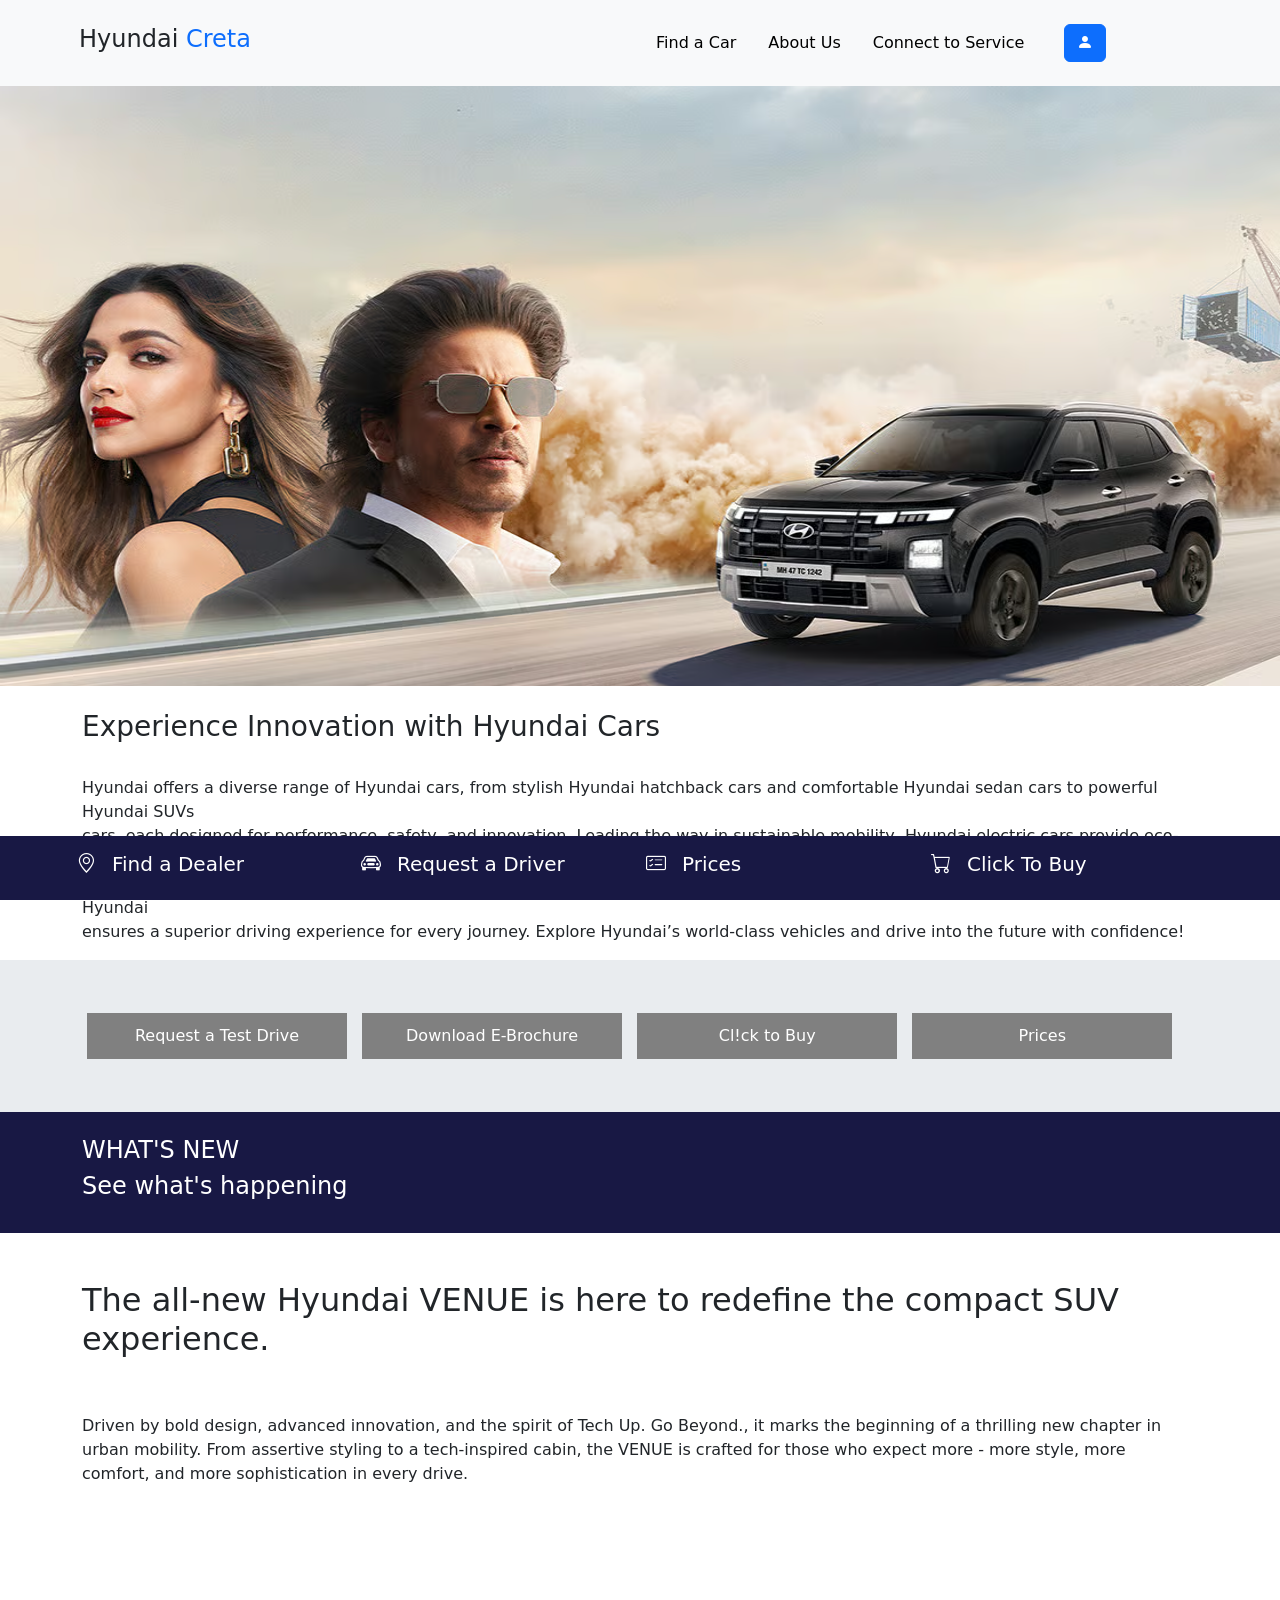
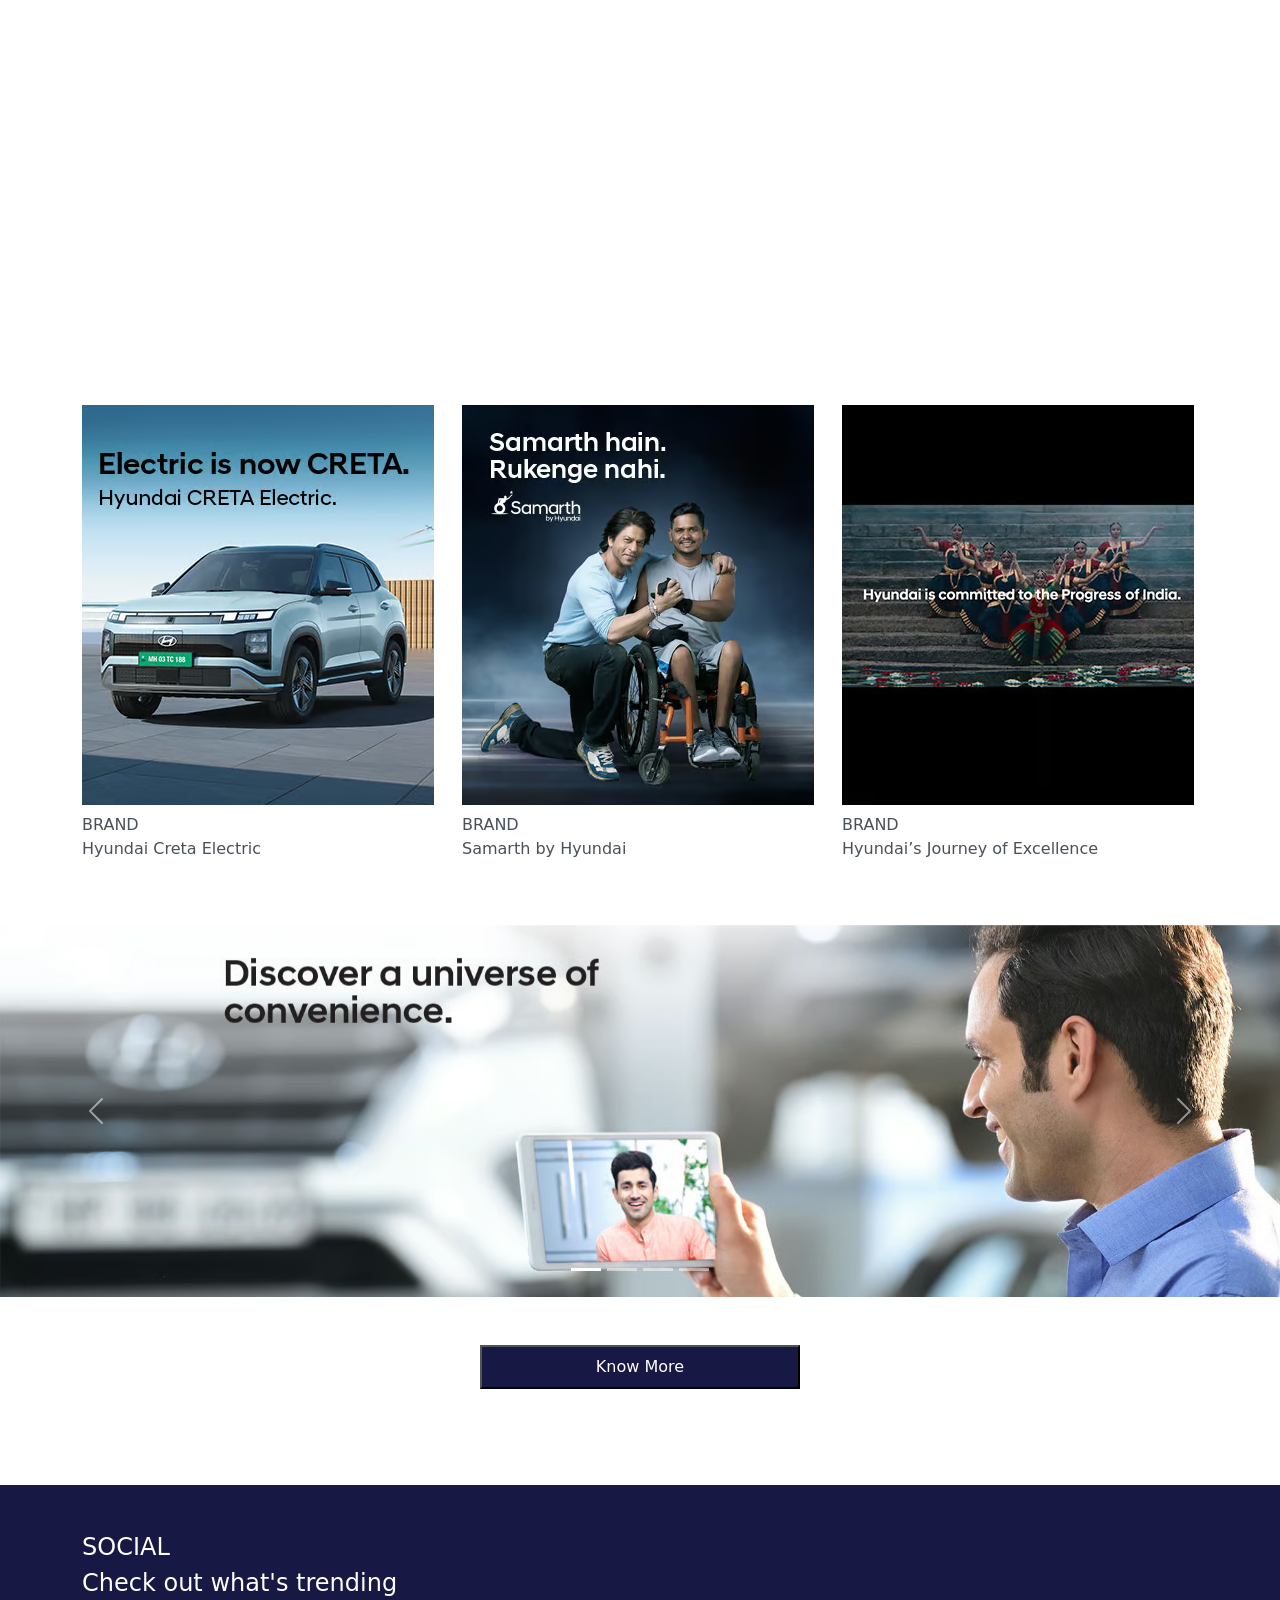
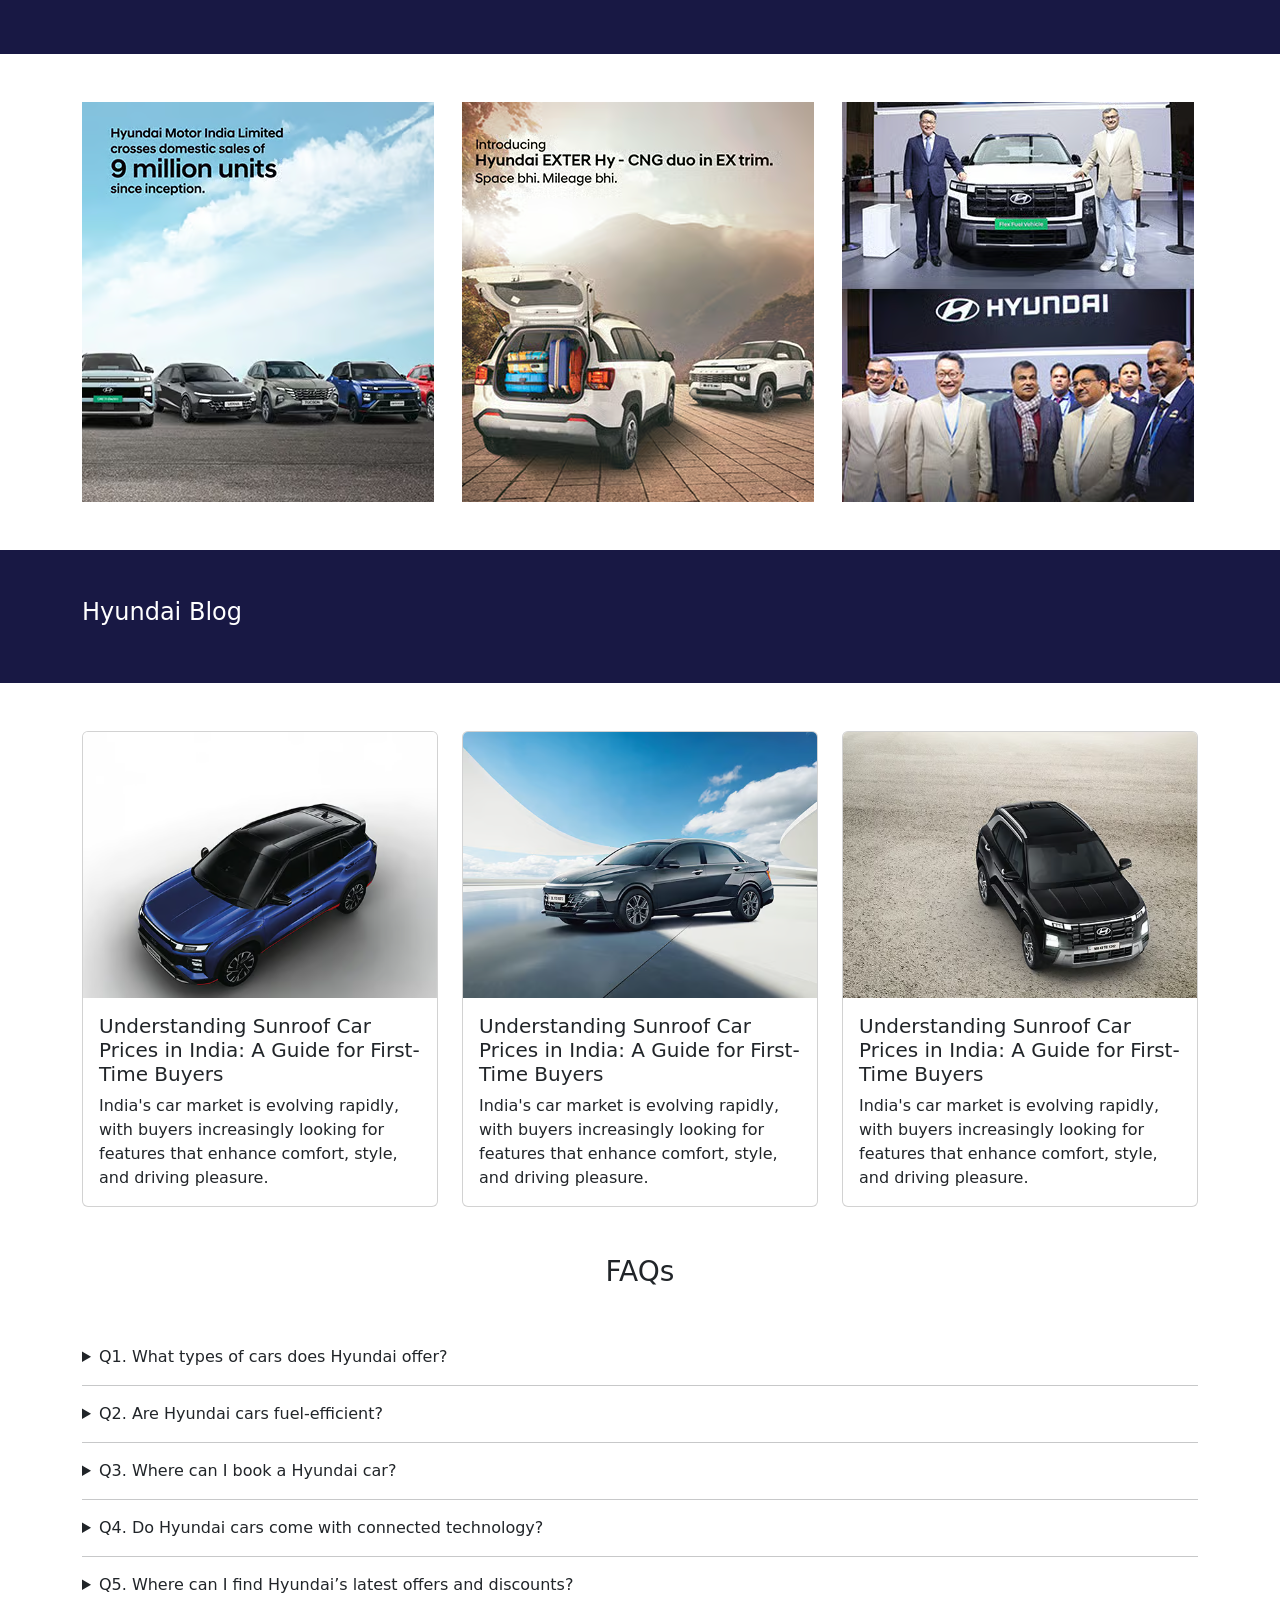
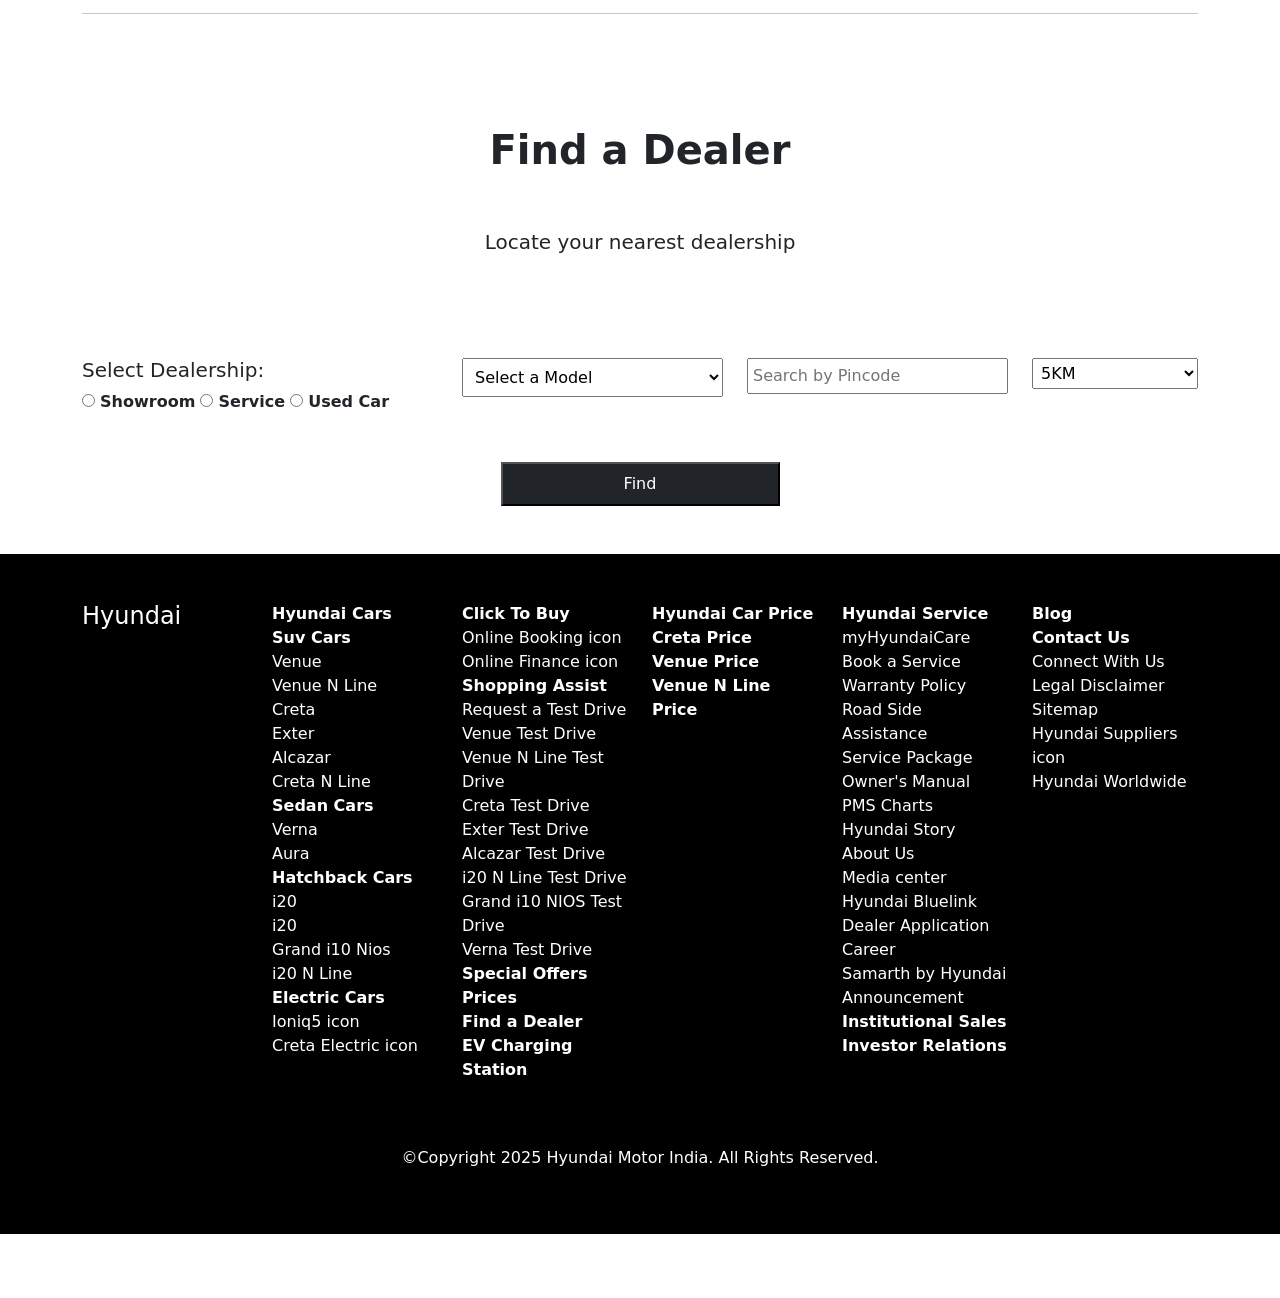
<file: index.html>
<!DOCTYPE html>
<html lang="en">
<head>
    <meta charset="UTF-8">
    <meta name="viewport" content="width=device-width, initial-scale=1.0">
    <title>Hyundai Cars</title>
    <link href="https://cdn.jsdelivr.net/npm/bootstrap@5.3.8/dist/css/bootstrap.min.css" rel="stylesheet"
    integrity="sha384-sRIl4kxILFvY47J16cr9ZwB07vP4J8+LH7qKQnuqkuIAvNWLzeN8tE5YBujZqJLB" crossorigin="anonymous">
  <script src="https://cdn.jsdelivr.net/npm/bootstrap@5.3.8/dist/js/bootstrap.bundle.min.js"
    integrity="sha384-FKyoEForCGlyvwx9Hj09JcYn3nv7wiPVlz7YYwJrWVcXK/BmnVDxM+D2scQbITxI"
    crossorigin="anonymous"></script>
    <link rel="stylesheet" href="https://cdn.jsdelivr.net/npm/bootstrap-icons@1.13.1/font/bootstrap-icons.min.css">
    <link rel="stylesheet" href="syle.css">
</head>
<body class="p-0">
    <header class="container-fluid bg-body-tertiary">
        <div class="container">
            <div class="row">
            <div class="container col-1 float">
               <a class="navbar-brand nav-link" href="index.html">
                 <strong class="fw-bold"><h4>Hyundai <span class="text-primary">Creta</span></h4></strong>
               </a>
            </div>
            <div class="col-4">
                
            </div>
          <nav class="navbar  navbar-expand-lg col-6">
            <ul class="navbar nav">
                <li class="nav-item">
                    <a class="nav-link text-black" href="findcar.html">Find a Car</a>
                </li>
                <li class="nav-item">
                    <a class="nav-link text-black" href="about.html">About Us</a>
                </li>
                <li class="nav-item">
                    <a class="nav-link text-black" href="servicecenter.html">Connect to Service</a>
                </li>
                <li class="nav-item ps-2">
                    <a class="nav-link text-black" href="#">
                        <button class="btn btn-primary"
                                data-bs-toggle="modal"
                                data-bs-target="#modalId"
                                type="button">  
                                <i class="bi bi-person-fill"></i>
                        </button>
                    </a>   
                </li>
            </ul>
          </nav>
        </div>
        </div>
    </header>
    <!-- if you want to close by clicking outside the modal, delete the last endpoint:data-bs-backdrop and data-bs-keyboard -->
        <div
            class="modal fade"
            id="modalId"
            tabindex="-1"
            data-bs-backdrop="static"
            data-bs-keyboard="false"
            
            role="dialog"
            aria-labelledby="modalTitleId"
            aria-hidden="true"
        >
            <div
                class="modal-dialog modal-dialog-scrollable modal-dialog-centered modal-sm"
                role="document"
            >
                <div class="modal-content">
                    <div class="modal-header">
                        <h5 class="modal-title" id="modalTitleId">
                            Login To Get More
                        </h5>
                        <button
                            type="button"
                            class="btn-close"
                            data-bs-dismiss="modal"
                            aria-label="Close"
                        ></button>
                    </div>
                    <div class="modal-body">
                        <div class="p-3">
                        <input class="form-control mb-3" type="text" placeholder="Enter Your Name">
                        <input class="form-control mb-3" type="email" placeholder="Enter Your Email">
                        <input class="form-control mb-3" type="number" placeholder="Enter Your Number">
                        <button class="btn btn-primary w-100">Login</button>
                    </div>
                    </div>
                </div>
            </div>
        </div>
<!--modal ends-->
    <section>
            <img src="assets/srkdpkingcreta.jpg" class="w-100 logo">
    </section>
    <section class="container">
        <h3 class="py-4">Experience Innovation with Hyundai Cars</h3>
        <p class="fw-medium">Hyundai offers a diverse range of Hyundai cars, from stylish Hyundai hatchback cars and comfortable Hyundai sedan cars to powerful Hyundai SUVs <br>cars, each designed for performance, safety, and innovation. Leading the way in sustainable mobility, Hyundai electric cars provide eco-friendly<br> driving without compromising on power and style. With advanced technology, seamless connectivity, and cutting-edge safety features, Hyundai<br> ensures a superior driving experience for every journey. Explore Hyundai’s world-class vehicles and drive into the future with confidence!</p>
    </section>
    <section class="container-fluid  bg-body-secondary w-100 py-5">
        <div class="container">
            <div class="id">
            <button>Request a Test Drive</button>
            <button>Download E-Brochure</button>
            <button>Cl!ck to Buy</button>
            <button>Prices</button>
            </div>
        </div>
    </section>
    <section class="container-fluid new p-4">
        <div class="container">
            <h4>WHAT'S NEW</h4>
            <h4>See what's happening</h4>
        </div>
    </section>
    <section class="container-fluid">
        <div class="container">
            <h2 class="py-5">The all-new Hyundai VENUE is here to redefine the compact SUV experience.</h2>
            <p class="pb-5">Driven by bold design, advanced innovation, and the spirit of Tech Up. Go Beyond., it marks the beginning of a thrilling new chapter in urban mobility.
From assertive styling to a tech-inspired cabin, the VENUE is crafted for those who expect more - more style, more comfort, and more sophistication in every drive.</p>
        </div>
        <div class="container pb-5">
            <iframe width="100%" height="400" src="https://www.youtube.com/embed/ZvwMLDcg-Wk?si=32WybB6dUL7vBSdG" title="YouTube video player" frameborder="0" allow="accelerometer; autoplay; clipboard-write; encrypted-media; gyroscope; picture-in-picture; web-share" referrerpolicy="strict-origin-when-cross-origin" allowfullscreen></iframe>
        </div>
        <div class="container">
            <div class="row">
            <div class="col-4">
                <figure>
                    <img src="assets/cretaevhomepage_1.avif">
                    <figcaption>
                        <p class="pt-2 text-dark-emphasis">BRAND <br><span class="fw-medium">Hyundai Creta Electric</span></p>
                    </figcaption>
                </figure>
            </div>
            <div class="col-4">
                <figure>
                    <img src="assets/samarth_homepage_2.avif">
                    <figcaption>
                        <p class="pt-2 text-dark-emphasis">BRAND <br><span class="fw-medium">Samarth by Hyundai</span></p>
                    </figcaption>
                </figure>
            </div>
            <div class="col-4">
                <figure>
                    <img src="assets/unveiling_3.avif">
                    <figcaption>
                        <p class="pt-2 text-dark-emphasis">BRAND <br><span class="fw-medium">Hyundai’s Journey of Excellence</span></p>
                    </figcaption>
                </figure>
            </div>
        </div>
    </section>
    <section class="py-5">
        <div class="carousel slide" data-bs-ride="carousel" id="main">
      <div class="carousel-indicators">
        <button data-bs-target="#main" data-bs-slide-to="0" class="active"></button>
        <button data-bs-target="#main" data-bs-slide-to="1"></button>
        <button data-bs-target="#main" data-bs-slide-to="2"></button>
        <button data-bs-target="#main" data-bs-slide-to="3"></button>
      </div>
      <div class="carousel-inner">
        <div class="carousel-item active">
          <img src="assets/car_4.avif" class="w-100">
        </div>
        <div class="carousel-item">
          <img src="assets/car_3.avif" class="w-100">
        </div>
        <div class="carousel-item">
          <img src="assets/car_2.avif" class="w-100">
        </div>
        <div class="carousel-item">
          <img src="assets/car_1.avif" class="w-100">
        </div>
      </div>
      <button class="carousel-control-prev" data-bs-target="#main" data-bs-slide="prev">
        <span class="carousel-control-prev-icon"></span>
      </button>
      <button class="carousel-control-next" data-bs-target="#main" data-bs-slide="next">
        <span class="carousel-control-next-icon"></span>
      </button>
      </div>
        <div class="py-5 text-center">
                 <button class="new p-2 w-25 text-center">Know More</button>
        </div>
    </section>
    <section class="container-fluid new py-5">
        <div class="container">
            <h4>SOCIAL</h4>
            <h4>Check out what's trending</h4>
        </div>
    </section>
    <section class="py-5 container-fluid">
        <div class="container">
            <div class="row">
            <div class="col-4">
                <img src="assets/social1.avif">
            </div>
            <div class="col-4">
                <img src="assets/social2.avif">
            </div>
            <div class="col-4">
                <img src="assets/social3.avif">
            </div>
            </div>
        </div>
    </section>
    <section class="container-fluid new py-5">
        <div class="container">
            <h4>Hyundai Blog</h4>
        </div>
    </section>
    <section class="py-5 container-fluid">
    <div class="container">
        <div class="row g-4">
            <div class="col-12 col-md-6 col-lg-4">
                <div class="card h-100">
                    <img class="card-img-top" src="assets/card3.avif" alt="Sunroof car guide" />
                    <div class="card-body">
                        <h5 class="card-title">Understanding Sunroof Car Prices in India: A Guide for First-Time Buyers</h5>
                        <p class="card-text">India's car market is evolving rapidly, with buyers increasingly looking for features that enhance comfort, style, and driving pleasure.</p>
                    </div>
                </div>
            </div>
            <div class="col-12 col-md-6 col-lg-4">
                <div class="card h-100">
                    <img class="card-img-top" src="assets/card2.avif" alt="Sunroof car guide" />
                    <div class="card-body">
                        <h5 class="card-title">Understanding Sunroof Car Prices in India: A Guide for First-Time Buyers</h5>
                        <p class="card-text">India's car market is evolving rapidly, with buyers increasingly looking for features that enhance comfort, style, and driving pleasure.</p>
                    </div>
                </div>
            </div>
            <div class="col-12 col-md-6 col-lg-4">
                <div class="card h-100">
                    <img class="card-img-top" src="assets/card1.avif" alt="Sunroof car guide" />
                    <div class="card-body">
                        <h5 class="card-title">Understanding Sunroof Car Prices in India: A Guide for First-Time Buyers</h5>
                        <p class="card-text">India's car market is evolving rapidly, with buyers increasingly looking for features that enhance comfort, style, and driving pleasure.</p>
                    </div>
                </div>
            </div>
        </div>
    </div>
</section>
    <section class="container-fluid">
        <h3 class="text-center">FAQs</h3>
        <div class="container">
            <div class="py-5">
                 <details>
                     <summary>Q1. What types of cars does Hyundai offer?</summary>
                     <p class="p-3">Answer: Hyundai offers a wide range of cars, including hatchbacks, sedans, SUVs, and electric cars, catering to various driving needs.</p>
                 </details><hr>
                 <details>
                     <summary>Q2. Are Hyundai cars fuel-efficient?</summary>
                     <p class="p-3">Answer: Hyundai offers a wide range of cars, including hatchbacks, sedans, SUVs, and electric cars, catering to various driving needs.</p>
                 </details><hr>
                 <details>
                     <summary>Q3. Where can I book a Hyundai car?</summary>
                     <p class="p-3">Answer: Hyundai offers a wide range of cars, including hatchbacks, sedans, SUVs, and electric cars, catering to various driving needs.</p>
                 </details><hr>
                 <details>
                     <summary>Q4. Do Hyundai cars come with connected technology?</summary>
                     <p class="p-3">Answer: Hyundai offers a wide range of cars, including hatchbacks, sedans, SUVs, and electric cars, catering to various driving needs.</p>
                 </details><hr>
                 <details>
                     <summary>Q5. Where can I find Hyundai’s latest offers and discounts?</summary>
                     <p class="p-3">Answer: Hyundai offers a wide range of cars, including hatchbacks, sedans, SUVs, and electric cars, catering to various driving needs.</p>
                 </details><hr>
            </div>
        </div>
    </section>
    <section class="container-fluid pb-5">
        <div class="text-center">
            <h1 class="py-5 fw-bolder">Find a Dealer</h1>
            <h5 class="pb-5">Locate your nearest dealership</h5>
        </div>
        <div class="container py-5">
            <div class="row ">
                <div class="col-4">
                    <h5>Select Dealership:</h5>
                    <form>
                        <input type="radio"> <b>Showroom</b>
                        <input type="radio"> <b>Service</b>
                        <input type="radio"> <b>Used Car</b>
                    </form>
                </div>
                <div class="col-3">
                    <select class="w-100 p-2">
                        <option>Select a Model</option>
                        <option>New Grand i10 NIOS</option>
                        <option>All New i20</option>
                        <option>Aura</option>
                    </select>
                </div>
                <div class="col-3">
                    <form class="w-100">
                        <input src="text" placeholder="Search by Pincode" class="p-1 w-100">
                    </form>
                </div>
                <div class="col-2">
                    <select class="w-100 p-1">
                        <option>5KM</option>
                        <option>10KM</option>
                        <option>15KM</option>
                        <option>20KM</option>
                    </select>
                </div>
            </div>
        </div>
        <div class="container">
            <div class="text-center">
                <button class="w-25 p-2 text-bg-dark">Find</button>
            </div>
        </div>
    </section>
    <section class="text-white bg-black py-5">
        <div class="container">
            <div class="row">
            <div class="col-2">
                <h4>Hyundai</h4>
            </div>
            <div class="col-2">
                <p><b>Hyundai Cars</b><br>
                    <b>Suv Cars</b><br>
                    Venue<br>
                    Venue N Line<br>
                    Creta<br> 
                    Exter<br>
                    Alcazar<br>
                    Creta N Line<br>
                    <b>Sedan Cars</b><br>
                    Verna<br>
                    Aura<br>
                    <b>Hatchback Cars</b><br>
                    i20<br>
                    i20<br>
                    Grand i10 Nios<br>
                    i20 N Line<br>
                    <b>Electric Cars</b><br>
                    Ioniq5 icon<br>
                    Creta Electric icon
                </p>
            </div>
            <div class="col-2">
                    <p>
                        <b>Click To Buy</b><br>
                        Online Booking icon<br>
                        Online Finance icon<br>
                        <b>Shopping Assist</b><br>
                        Request a Test Drive<br>
                        Venue Test Drive<br>
                        Venue N Line Test Drive<br>
                        Creta Test Drive<br>
                        Exter Test Drive<br>
                        Alcazar Test Drive<br>
                        i20 N Line Test Drive<br>
                        Grand i10 NIOS Test Drive<br>
                        Verna Test Drive<br>
                        <b>
                            Special Offers<br>
                        Prices<br>
                        Find a Dealer<br>
                        EV Charging Station<br>
                        </b>
                    </p>
            </div>
            <div class="col-2">
                <p>
                    <b>
                        Hyundai Car Price<br>
                        Creta Price<br>
                        Venue Price<br>
                        Venue N Line Price<br>
                    </b>
                </p>
            </div>
            <div class="col-2">
                <b>Hyundai Service</b><br>
                myHyundaiCare<br>
                Book a Service<br>
                Warranty Policy<br>
                Road Side Assistance<br>
                Service Package<br>
                Owner's Manual<br>
                PMS Charts<br>
                Hyundai Story<br>
                About Us<br>
                Media center<br>
                Hyundai Bluelink<br>
                Dealer Application<br>
                Career<br>
                Samarth by Hyundai<br>
                Announcement<br>
                <b>
                    Institutional Sales<br>
                Investor Relations<br>
                </b>
            </div>
            <div class="col-2">
                <b>Blog<br>
                Contact Us<br></b>
                Connect With Us<br>
                Legal Disclaimer<br>
                Sitemap<br>
                Hyundai Suppliers icon<br>
                Hyundai Worldwide <br>
            </div>
        </div>
        </div>
        <div class="container text-center pt-5">
            <p>&copy;Copyright 2025 Hyundai Motor India. All Rights Reserved.</p>
        </div>
    </section>
    <footer class="container-fluid w-100 p-3 sticky-bottom">
        <div class="container ms-5">
            <div class="row">
            <div class="col-3">
                <h5><span><i class="bi bi-geo-alt pe-3"></i></span>Find a Dealer</h5>
            </div>
            <div class="col-3">
                <h5><span><i class="bi bi-car-front pe-3"></i></span>Request a Driver</h5>
            </div>
            <div class="col-3">
                <h5><span><i class="bi bi-card-checklist pe-3"></i></span>Prices</h5>
            </div>
            <div class="col-3">
                <h5><span><i class="bi bi-cart pe-3"></i></span>Click To Buy</h5>
            </div>
        </div>
        </div>
    </footer>
</body>
</html>
</file>
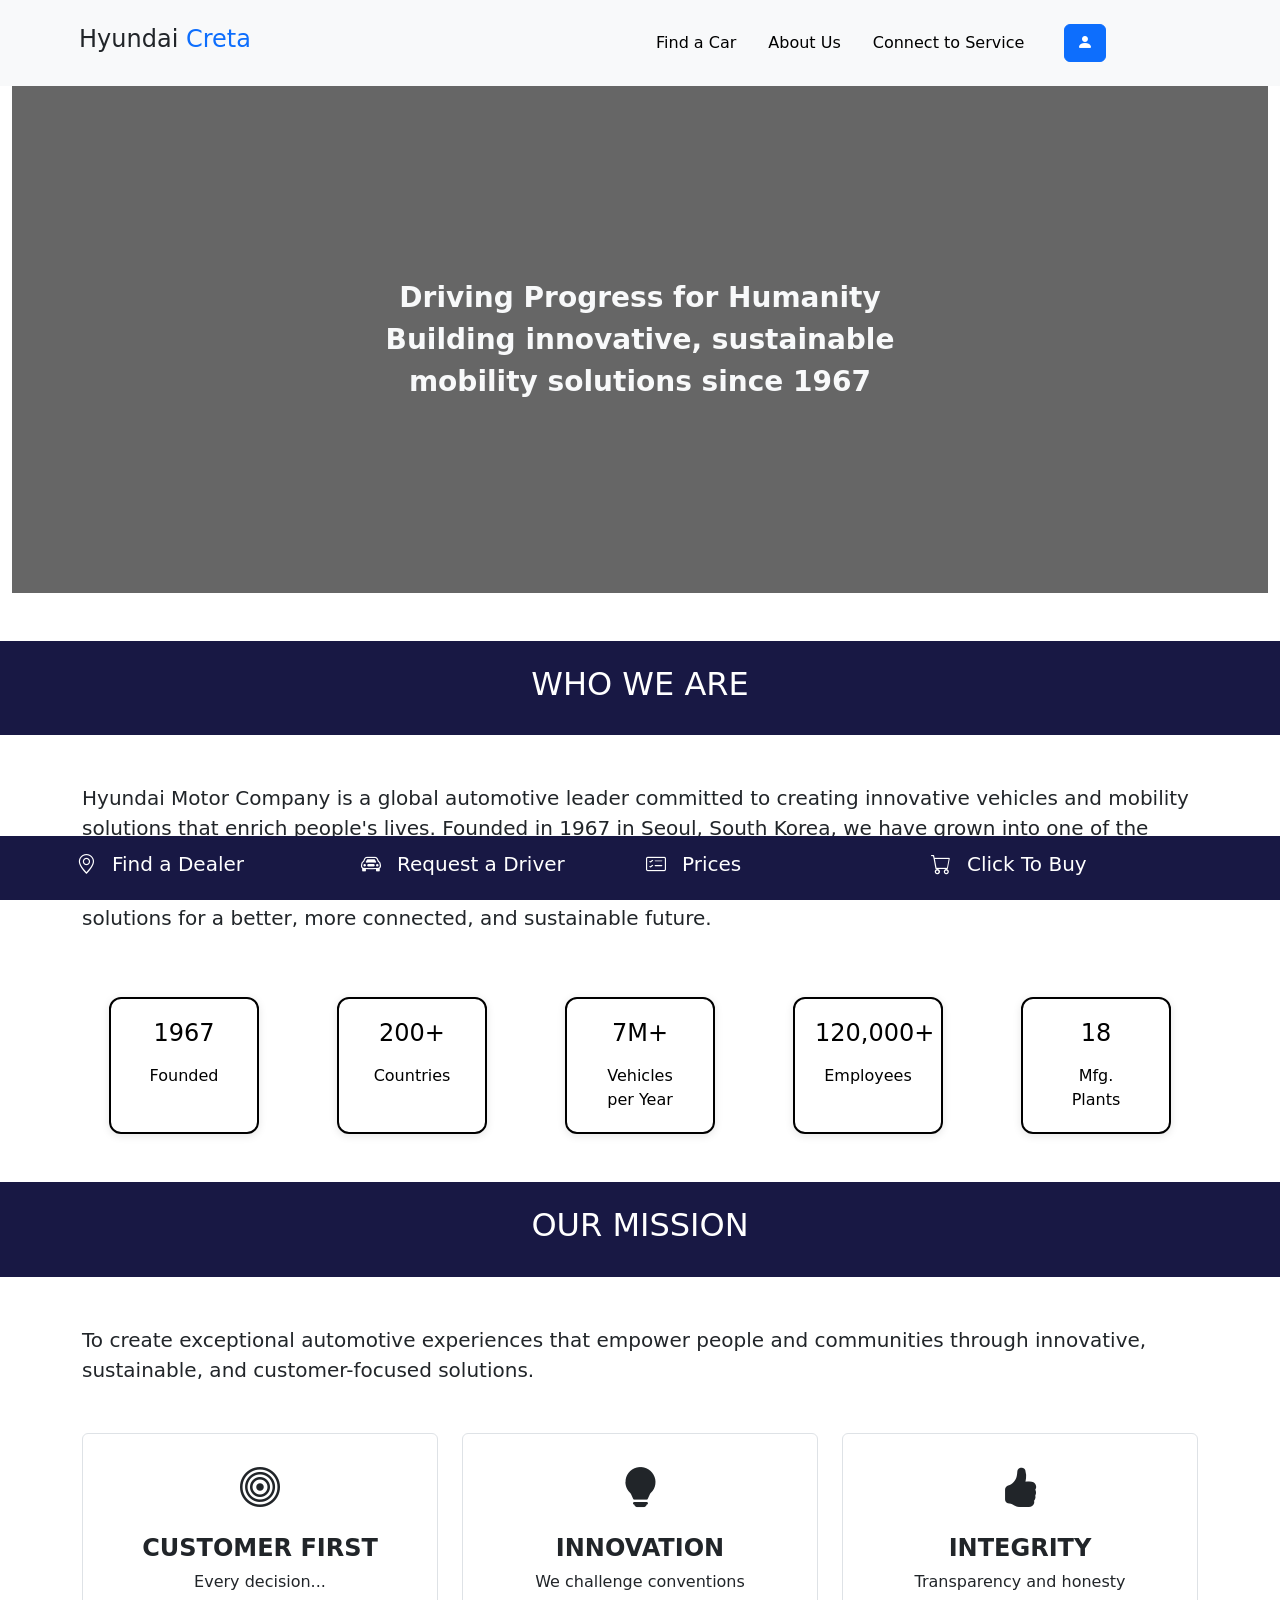
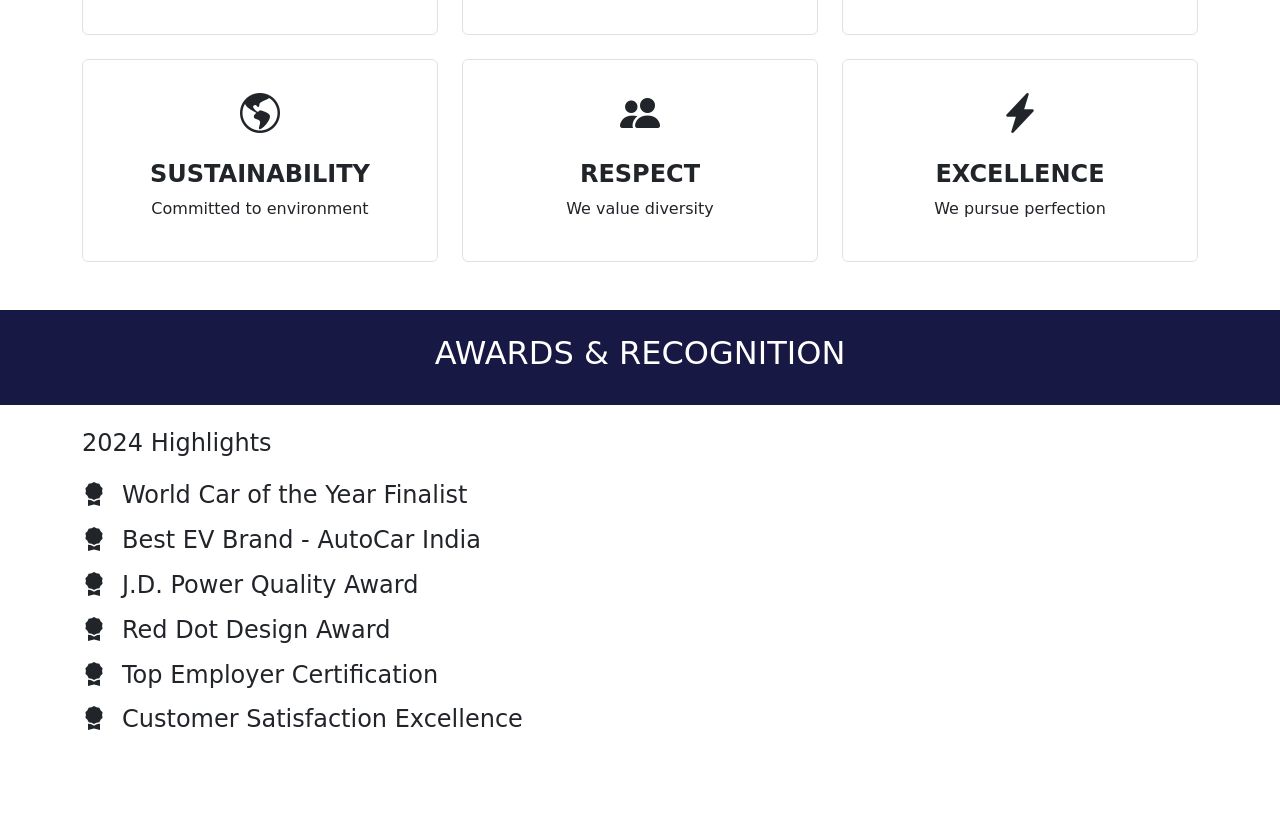
<file: about.html>
<!DOCTYPE html>
<html lang="en">
<head>
    <meta charset="UTF-8">
    <meta name="viewport" content="width=device-width, initial-scale=1.0">
    <title>About US</title>
    <link href="https://cdn.jsdelivr.net/npm/bootstrap@5.3.8/dist/css/bootstrap.min.css" rel="stylesheet"
    integrity="sha384-sRIl4kxILFvY47J16cr9ZwB07vP4J8+LH7qKQnuqkuIAvNWLzeN8tE5YBujZqJLB" crossorigin="anonymous">
  <script src="https://cdn.jsdelivr.net/npm/bootstrap@5.3.8/dist/js/bootstrap.bundle.min.js"
    integrity="sha384-FKyoEForCGlyvwx9Hj09JcYn3nv7wiPVlz7YYwJrWVcXK/BmnVDxM+D2scQbITxI"
    crossorigin="anonymous"></script>
    <link rel="stylesheet" href="https://cdn.jsdelivr.net/npm/bootstrap-icons@1.13.1/font/bootstrap-icons.min.css">
    <link rel="stylesheet" href="syle.css">
</head>
<body>
    <header class="container-fluid bg-body-tertiary">
        <div class="container">
            <div class="row">
            <div class="container col-1 float">
               <a class="navbar-brand nav-link" href="index.html">
                 <strong class="fw-bold"><h4>Hyundai <span class="text-primary">Creta</span></h4></strong>
               </a>
            </div>
            <div class="col-4">
                
            </div>
          <nav class="navbar  navbar-expand-lg col-6">
            <ul class="navbar nav">
                <li class="nav-item">
                    <a class="nav-link text-black" href="findcar.html">Find a Car</a>
                </li>
                <li class="nav-item">
                    <a class="nav-link text-black" href="about.html">About Us</a>
                </li>
                <li class="nav-item">
                    <a class="nav-link text-black" href="servicecenter.html">Connect to Service</a>
                </li>
                <li class="nav-item ps-2">
                    <a class="nav-link text-black" href="#">
                        <button class="btn btn-primary"
                                data-bs-toggle="modal"
                                data-bs-target="#modalId"
                                type="button">  
                                <i class="bi bi-person-fill"></i>
                        </button>
                    </a>   
                </li>
            </ul>
          </nav>
        </div>
        </div>
    </header>
    <!-- if you want to close by clicking outside the modal, delete the last endpoint:data-bs-backdrop and data-bs-keyboard -->
        <div
            class="modal fade"
            id="modalId"
            tabindex="-1"
            data-bs-backdrop="static"
            data-bs-keyboard="false"
            
            role="dialog"
            aria-labelledby="modalTitleId"
            aria-hidden="true"
        >
            <div
                class="modal-dialog modal-dialog-scrollable modal-dialog-centered modal-sm"
                role="document"
            >
                <div class="modal-content">
                    <div class="modal-header">
                        <h5 class="modal-title" id="modalTitleId">
                            Login To Get More
                        </h5>
                        <button
                            type="button"
                            class="btn-close"
                            data-bs-dismiss="modal"
                            aria-label="Close"
                        ></button>
                    </div>
                    <div class="modal-body">
                        <div class="p-3">
                        <input class="form-control mb-3" type="text" placeholder="Enter Your Name">
                        <input class="form-control mb-3" type="email" placeholder="Enter Your Email">
                        <input class="form-control mb-3" type="number" placeholder="Enter Your Number">
                        <button class="btn btn-primary w-100">Login</button>
                    </div>
                    </div>
                </div>
            </div>
        </div>
<!--modal ends-->
<section class="container-fluid w-100">
        <div class="w-100 position-relative">
    <iframe
        src="https://www.youtube.com/embed/Lt4vp7HC9Cw?si=Rt4Acx2Zh9WcsD2A&autoplay=1&mute=1&controls=0&modestbranding=1&rel=0&showinfo=0&fs=0&disablekb=1"
        style="width: 100%; height: 500px;"
        allowfullscreen
    ></iframe>
    <div class="position-absolute top-0 start-0 w-100 h-100"
         style="background: rgba(0, 0, 0, 0.60); z-index: 1;">
    </div>
    <p class="position-absolute text-light fw-bold text-center"
       style="
          top: 50%; left: 50%; transform: translate(-50%, -50%);
          font-size: 28px; z-index: 2;
       ">
        Driving Progress for Humanity <br>
        Building innovative, sustainable mobility solutions since 1967
    </p>
</div>
</section>
<section class="py-5">
        <div class="new w-100 py-4">
            <h3 class="text-center fs-2">WHO WE ARE</h3>
        </div>
        <div class="container py-5 text-center">
            <p class="fw-medium fs-5 text-start">Hyundai Motor Company is a global automotive leader committed to creating innovative vehicles and mobility solutions that enrich people's lives. Founded in 1967 in Seoul, South Korea, we have grown into one of the world's top automotive manufacturers, operating in over 200 countries with millions of satisfied customers worldwide. Our vision is simple yet powerful: Progress for Humanity. We don't just build cars—we create solutions for a better, more connected, and sustainable future.</p>
        </div>
<div class="container">
  <div class="row justify-content-around">
    <div class="box col-2">
      <h4 class="mb-3">1967</h4>
      <div>Founded</div>
    </div>

    <div class="box col-2">
      <h4 class="mb-3">200+</h4>
      <div>Countries</div>
    </div>

    <div class="box col-2">
      <h4 class="mb-3">7M+</h4>
      <div>Vehicles<br>per Year</div>
    </div>

    <div class="box col-2">
      <h4 class="mb-3">120,000+</h4>
      <div>Employees</div>
    </div>

    <div class="box col-2">
      <h4 class="mb-3">18</h4>
      <div>Mfg.<br>Plants</div>
    </div>
  </div>
</div>
</section>
<section>
    <div class="w-100 new py-4 text-center">
        <h3 class="text-center fs-2"> OUR MISSION </h3>
    </div>
    <div class="container my-5">
        <p class="fw-medium fs-5 text-start">To create exceptional automotive experiences that empower people and communities through innovative, sustainable, and customer-focused solutions.</p>
    </div>
    <div class="container my-5">
        <div class="row g-4">
            <div class="col-md-4">
               <div class="p-4 border rounded text-center">
                   <i class="bi bi-bullseye" style="font-size: 40px;"></i>
                   <h4 class="fw-bold mt-3">CUSTOMER FIRST</h4>
                   <p>Every decision...</p>
               </div>
            </div>
            <div class="col-md-4">
                <div class="p-4 border rounded text-center">
                   <i class="bi bi-lightbulb-fill" style="font-size: 40px;"></i>
                   <h4 class="fw-bold mt-3">INNOVATION</h4>
                   <p>We challenge conventions</p>
                </div>
            </div>
            <div class="col-md-4">
                <div class="p-4 border rounded text-center">
                    <i class="bi bi-hand-thumbs-up-fill" style="font-size: 40px;"></i>
                    <h4 class="fw-bold mt-3">INTEGRITY</h4>
                    <p>Transparency and honesty</p>
                </div>
            </div>
            <div class="col-md-4">
                <div class="p-4 border rounded text-center">
                    <i class="bi bi-globe-americas" style="font-size: 40px;"></i>
                    <h4 class="fw-bold mt-3">SUSTAINABILITY</h4>
                    <p>Committed to environment</p>
                </div>
            </div>
            <div class="col-md-4">
                <div class="p-4 border rounded text-center">
                    <i class="bi bi-people-fill" style="font-size: 40px;"></i>
                    <h4 class="fw-bold mt-3">RESPECT</h4>
                    <p>We value diversity</p>
                </div>
            </div>
            <div class="col-md-4">
                <div class="p-4 border rounded text-center">
                    <i class="bi bi-lightning-charge-fill" style="font-size: 40px;"></i>
                    <h4 class="fw-bold mt-3">EXCELLENCE</h4>
                    <p>We pursue perfection</p>
                </div>
            </div>
        </div>
    </div>
</section>
<section>
    <div class="w-100 new py-4 text-center">
        <h3 class="text-center fs-2">AWARDS & RECOGNITION  </h3>
    </div>
    <div class="container-fluid">
        <div class="container text-start my-4">
            <h4>2024 Highlights</h4>
        </div>
        <div class="container my-3 text-start">
            <h6 class="fw-lighter fs-4 mb-3"><i class="bi bi-award-fill pe-3"></i>World Car of the Year Finalist</h6>
            <h6 class="fw-lighter fs-4 mb-3"><i class="bi bi-award-fill pe-3"></i>Best EV Brand - AutoCar India</h6>
            <h6 class="fw-lighter fs-4 mb-3"><i class="bi bi-award-fill pe-3"></i>J.D. Power Quality Award</h6>
            <h6 class="fw-lighter fs-4 mb-3"><i class="bi bi-award-fill pe-3"></i>Red Dot Design Award</h6>
            <h6 class="fw-lighter fs-4 mb-3"><i class="bi bi-award-fill pe-3"></i>Top Employer Certification  </h6>
            <h6 class="fw-lighter fs-4 mb-3"><i class="bi bi-award-fill pe-3"></i>Customer Satisfaction Excellence</h6>
        </div>
    </div>
</section>
<footer class="container-fluid w-100 p-3 sticky-bottom">
        <div class="container ms-5">
            <div class="row">
            <div class="col-3">
                <h5><span><i class="bi bi-geo-alt pe-3"></i></span>Find a Dealer</h5>
            </div>
            <div class="col-3">
                <h5><span><i class="bi bi-car-front pe-3"></i></span>Request a Driver</h5>
            </div>
            <div class="col-3">
                <h5><span><i class="bi bi-card-checklist pe-3"></i></span>Prices</h5>
            </div>
            <div class="col-3">
                <h5><span><i class="bi bi-cart pe-3"></i></span>Click To Buy</h5>
            </div>
        </div>
        </div>
    </footer>
</body>
</html>
</file>
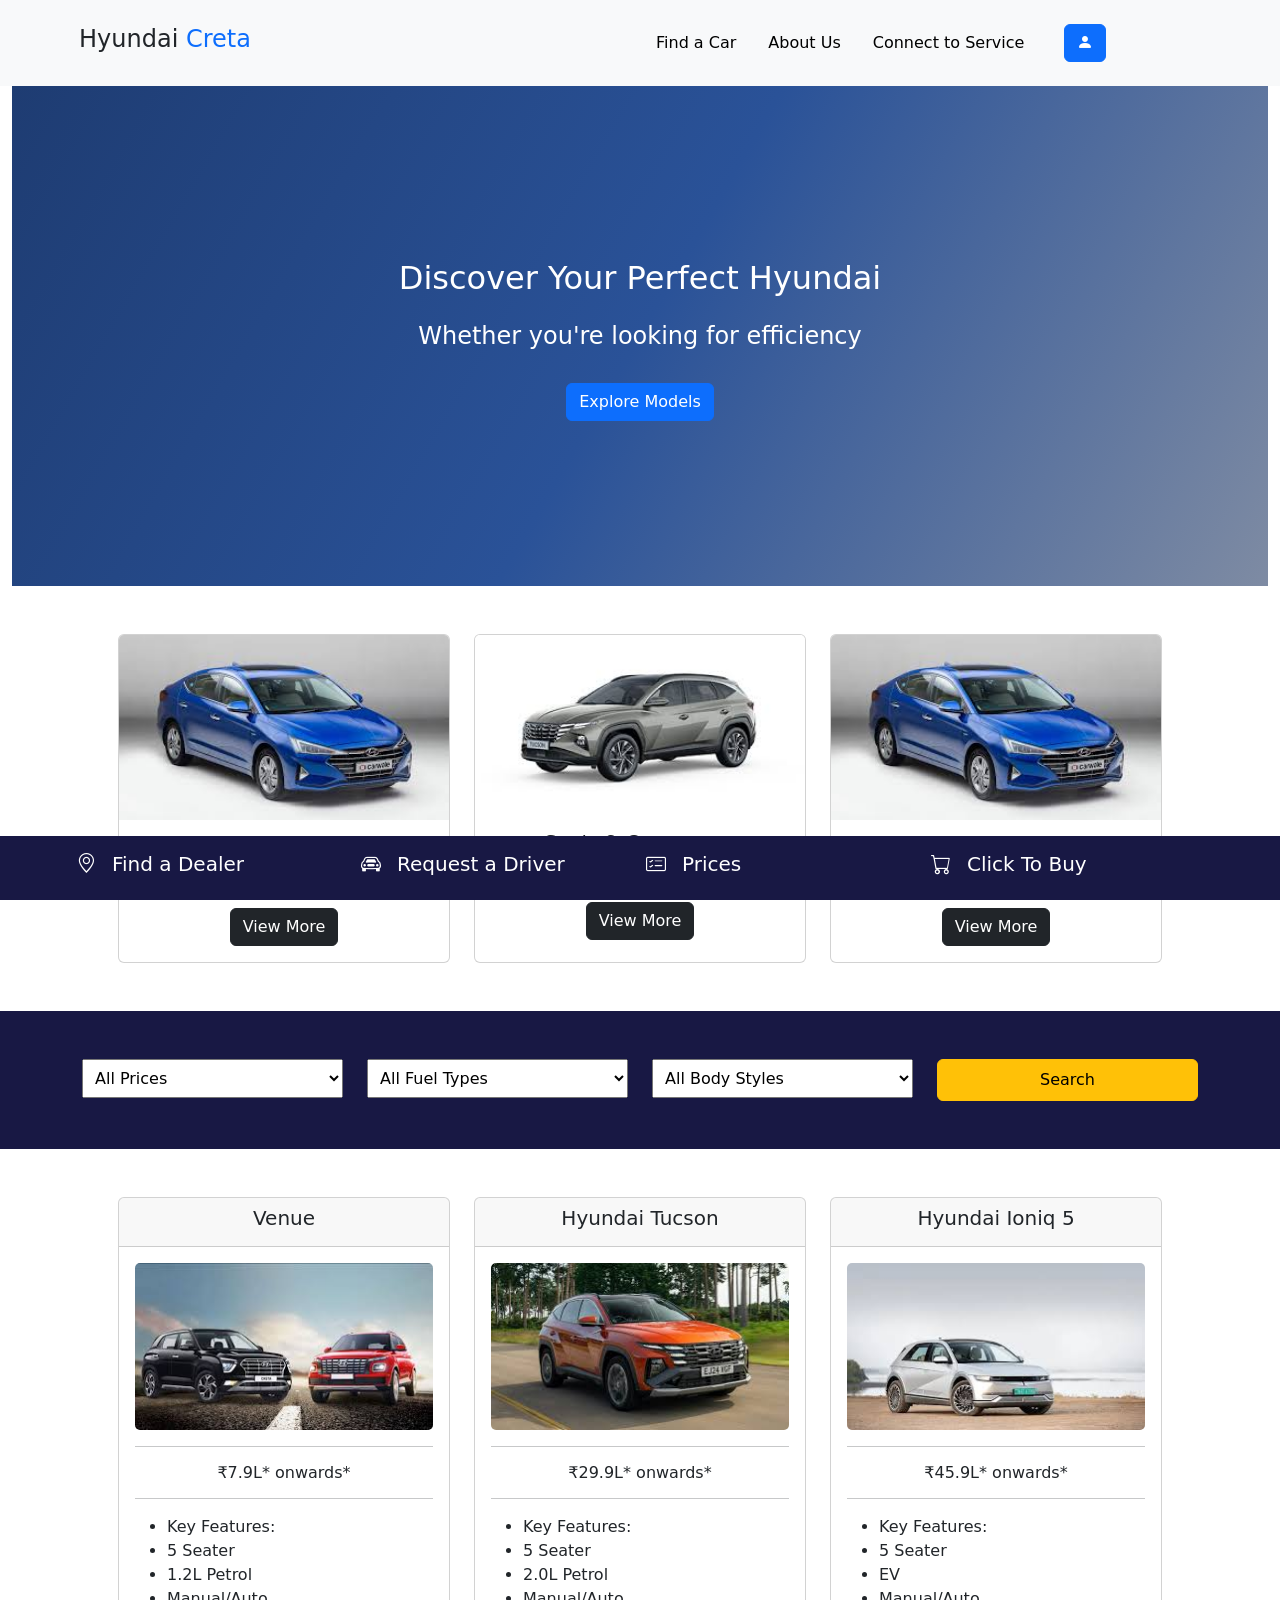
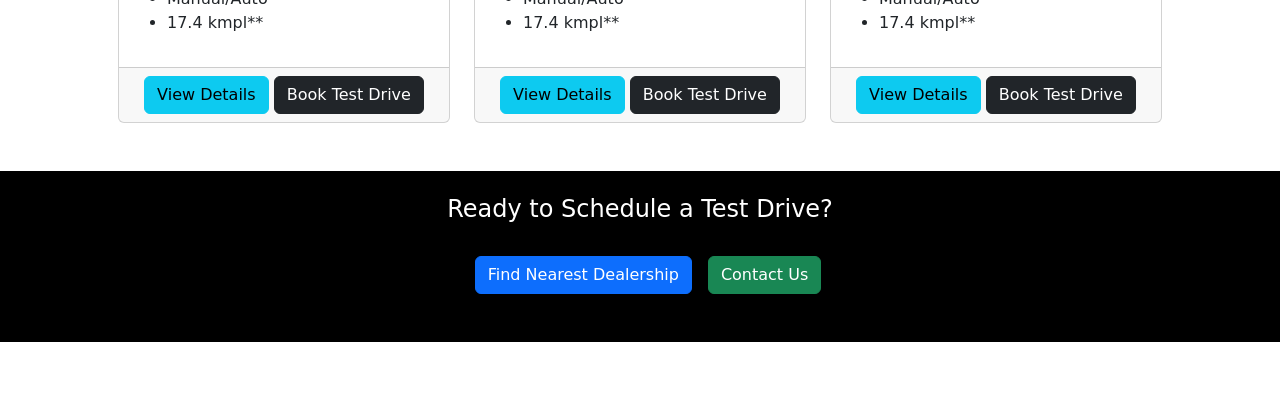
<file: findcar.html>
<!DOCTYPE html>
<html lang="en">
<head>
    <meta charset="UTF-8">
    <meta name="viewport" content="width=device-width, initial-scale=1.0">
    <title>Find A Car</title>
    <link href="https://cdn.jsdelivr.net/npm/bootstrap@5.3.8/dist/css/bootstrap.min.css" rel="stylesheet"
    integrity="sha384-sRIl4kxILFvY47J16cr9ZwB07vP4J8+LH7qKQnuqkuIAvNWLzeN8tE5YBujZqJLB" crossorigin="anonymous">
  <script src="https://cdn.jsdelivr.net/npm/bootstrap@5.3.8/dist/js/bootstrap.bundle.min.js"
    integrity="sha384-FKyoEForCGlyvwx9Hj09JcYn3nv7wiPVlz7YYwJrWVcXK/BmnVDxM+D2scQbITxI"
    crossorigin="anonymous"></script>
    <link rel="stylesheet" href="https://cdn.jsdelivr.net/npm/bootstrap-icons@1.13.1/font/bootstrap-icons.min.css">
    <link rel="stylesheet" href="syle.css">
</head>
<body class="p-0">
    <header class="container-fluid bg-body-tertiary">
        <div class="container">
            <div class="row">
            <div class="container col-1 float">
               <a class="navbar-brand nav-link" href="index.html">
                 <strong class="fw-bold"><h4>Hyundai <span class="text-primary">Creta</span></h4></strong>
               </a>
            </div>
            <div class="col-4">
                
            </div>
          <nav class="navbar  navbar-expand-lg col-6">
            <ul class="navbar nav">
                <li class="nav-item">
                    <a class="nav-link text-black" href="findcar.html">Find a Car</a>
                </li>
                <li class="nav-item">
                    <a class="nav-link text-black" href="about.html">About Us</a>
                </li>
                <li class="nav-item">
                    <a class="nav-link text-black" href="servicecenter.html">Connect to Service</a>
                </li>
                <li class="nav-item ps-2">
                    <a class="nav-link text-black" href="#">
                        <button class="btn btn-primary"
                                data-bs-toggle="modal"
                                data-bs-target="#modalId"
                                type="button">  
                                <i class="bi bi-person-fill"></i>
                        </button>
                    </a>   
                </li>
            </ul>
          </nav>
        </div>
        </div>
    </header>
    <!-- if you want to close by clicking outside the modal, delete the last endpoint:data-bs-backdrop and data-bs-keyboard -->
        <div
            class="modal fade"
            id="modalId"
            tabindex="-1"
            data-bs-backdrop="static"
            data-bs-keyboard="false"
            
            role="dialog"
            aria-labelledby="modalTitleId"
            aria-hidden="true"
        >
            <div
                class="modal-dialog modal-dialog-scrollable modal-dialog-centered modal-sm"
                role="document"
            >
                <div class="modal-content">
                    <div class="modal-header">
                        <h5 class="modal-title" id="modalTitleId">
                            Login To Get More
                        </h5>
                        <button
                            type="button"
                            class="btn-close"
                            data-bs-dismiss="modal"
                            aria-label="Close"
                        ></button>
                    </div>
                    <div class="modal-body">
                        <div class="p-3">
                        <input class="form-control mb-3" type="text" placeholder="Enter Your Name">
                        <input class="form-control mb-3" type="email" placeholder="Enter Your Email">
                        <input class="form-control mb-3" type="number" placeholder="Enter Your Number">
                        <button class="btn btn-primary w-100">Login</button>
                    </div>
                    </div>
                </div>
            </div>
        </div>
<!--modal ends-->
<section class="container-fluid ">
        <div class="discover">
            <h2 class="py-2">Discover Your Perfect Hyundai</h2>
            <h4 class="py-2 pb-4">Whether you're looking for efficiency</h4>
            <button class=" btn btn-primary">Explore Models</button>
        </div>
        <div class="container p-5">
            <div class="row g-4">
            <div class="col-12 col-md-6 col-lg-4">
                <div class="card h-100">
                    <img class="card-img-top" src="assets/sedan.jpg" />
                    <div class="card-body text-center">
                        <h5 class="card-title">Sedans & Hatchbacks </h5>
                        <p class="card-text">From Compact To Luxury. . .</p>
                        <button class="btn btn-dark">View More</button>
                    </div>
                </div>
            </div>
            <div class="col-12 col-md-6 col-lg-4">
                <div class="card h-100">
                    <img class="card-img-top" src="assets/suv.jpg"  />
                    <div class="card-body text-center">
                        <h5 class="card-title">Suv's & Crossovers </h5>
                        <p class="card-text">Adventure Awaits. . .</p>
                        <button class="btn btn-dark">View More</button>
                    </div>
                </div>
            </div>
            <div class="col-12 col-md-6 col-lg-4">
                <div class="card h-100">
                    <img class="card-img-top" src="assets/sedan.jpg" />
                    <div class="card-body text-center">
                        <h5 class="card-title">Electric Vehicles</h5>
                        <p class="card-text">Zero Emissions. . .</p>
                        <button class="btn btn-dark">View More</button>
                    </div>
                </div>
            </div>
        </div>
</section>
<section class="new py-5">
    <div>
        <div class="container">
            <div class="row">
            <div class="col-md-6 col-lg-3">
                <select class="w-100 p-2">
                   <option>All Prices</option>
                   <option>Under $20,000</option>
                   <option>$20,000 - $30,000</option>
                   <option>$30,000 - $50,000</option>
                   <option>Over $50,000</option>
                </select>
            </div>
            <div class="col-md-6 col-lg-3">
                <select class="w-100 p-2">
                   <option>All Fuel Types</option>
                   <option>Petrol</option>
                   <option>Diesel</option>
                   <option>Electric</option>
                   <option>Hybrid</option>
                </select>
            </div>
            <div class="col-md-6 col-lg-3">
                <select class="w-100 p-2">
                  <option>All Body Styles</option>
                  <option>Sedan</option>
                  <option>SUV</option>
                  <option>Hatchback</option>
                  <option>Coupe</option>
                </select>
            </div>
            <div class="col-md-6 col-lg-3">
                <button class="btn btn-warning w-100 p-2">Search</button>
            </div>
        </div>
        </div>
    </div>
</section>
<section>
    <div class="container p-5">
            <div class="row g-4">
            <div class="col-12 col-md-6 col-lg-4">
                <div class="card h-100 text-center">
                    <div class="card-header">
                        <h5 class="card-title">Venue</h5>
                    </div>
                    <div class="card-body">
                        <img class="card-img" src="assets/venue.jpg" />
                        <hr>
                        <h6 class="card-text">₹7.9L* onwards*</h6>
                        <hr>
                        <ul class="text-start">
                            <li>Key Features:</li>
                            <li>5 Seater</li>
                            <li>1.2L Petrol</li>
                            <li>Manual/Auto</li>
                            <li>17.4 kmpl**</li>
                        </ul>
                    </div>
                    <div class="card-footer">
                        <button class="btn btn-info">View Details</button>
                        <button class="btn btn-dark">Book Test Drive</button>
                    </div>
                </div>
            </div>
            <div class="col-12 col-md-6 col-lg-4">
                <div class="card h-100 text-center">
                    <div class="card-header">
                        <h5 class="card-title">Hyundai Tucson</h5>
                    </div>
                    <div class="card-body">
                        <img class="card-img" src="assets/tuc1.jpg" />
                        <hr>
                        <h6 class="card-text">₹29.9L* onwards*</h6>
                        <hr>
                        <ul class="text-start">
                            <li>Key Features:</li>
                            <li>5 Seater</li>
                            <li>2.0L Petrol</li>
                            <li>Manual/Auto</li>
                            <li>17.4 kmpl**</li>
                        </ul>
                    </div>
                    <div class="card-footer">
                        <button class="btn btn-info">View Details</button>
                        <button class="btn btn-dark">Book Test Drive</button>
                    </div>
                </div>
            </div>
            <div class="col-12 col-md-6 col-lg-4">
                <div class="card h-100 text-center">
                    <div class="card-header">
                        <h5 class="card-title">Hyundai Ioniq 5</h5>
                    </div>
                    <div class="card-body">
                        <img class="card-img" src="assets/5.jpg" />
                        <hr>
                        <h6 class="card-text">₹45.9L* onwards*</h6>
                        <hr>
                        <ul class="text-start">
                            <li>Key Features:</li>
                            <li>5 Seater</li>
                            <li>EV</li>
                            <li>Manual/Auto</li>
                            <li>17.4 kmpl**</li>
                        </ul>
                    </div>
                    <div class="card-footer">
                        <button class="btn btn-info">View Details</button>
                        <button class="btn btn-dark">Book Test Drive</button>
                    </div>
                </div>
            </div>
        </div>
    </div>
    <div class="bg-black float py-4 text-white">
        <h4>Ready to Schedule a Test Drive?</h4><br>
    </div>
    <div class="float bg-black pb-5 text-white">
        <button class="btn btn-primary mx-3">
            Find Nearest Dealership
        </button>
        <button class="btn btn-success">
            Contact Us
        </button>
    </div>
</section>
<footer class="container-fluid w-100 p-3 sticky-bottom">
        <div class="container ms-5">
            <div class="row">
            <div class="col-3">
                <h5><span><i class="bi bi-geo-alt pe-3"></i></span>Find a Dealer</h5>
            </div>
            <div class="col-3">
                <h5><span><i class="bi bi-car-front pe-3"></i></span>Request a Driver</h5>
            </div>
            <div class="col-3">
                <h5><span><i class="bi bi-card-checklist pe-3"></i></span>Prices</h5>
            </div>
            <div class="col-3">
                <h5><span><i class="bi bi-cart pe-3"></i></span>Click To Buy</h5>
            </div>
        </div>
        </div>
    </footer>
</body>
</html>
</file>
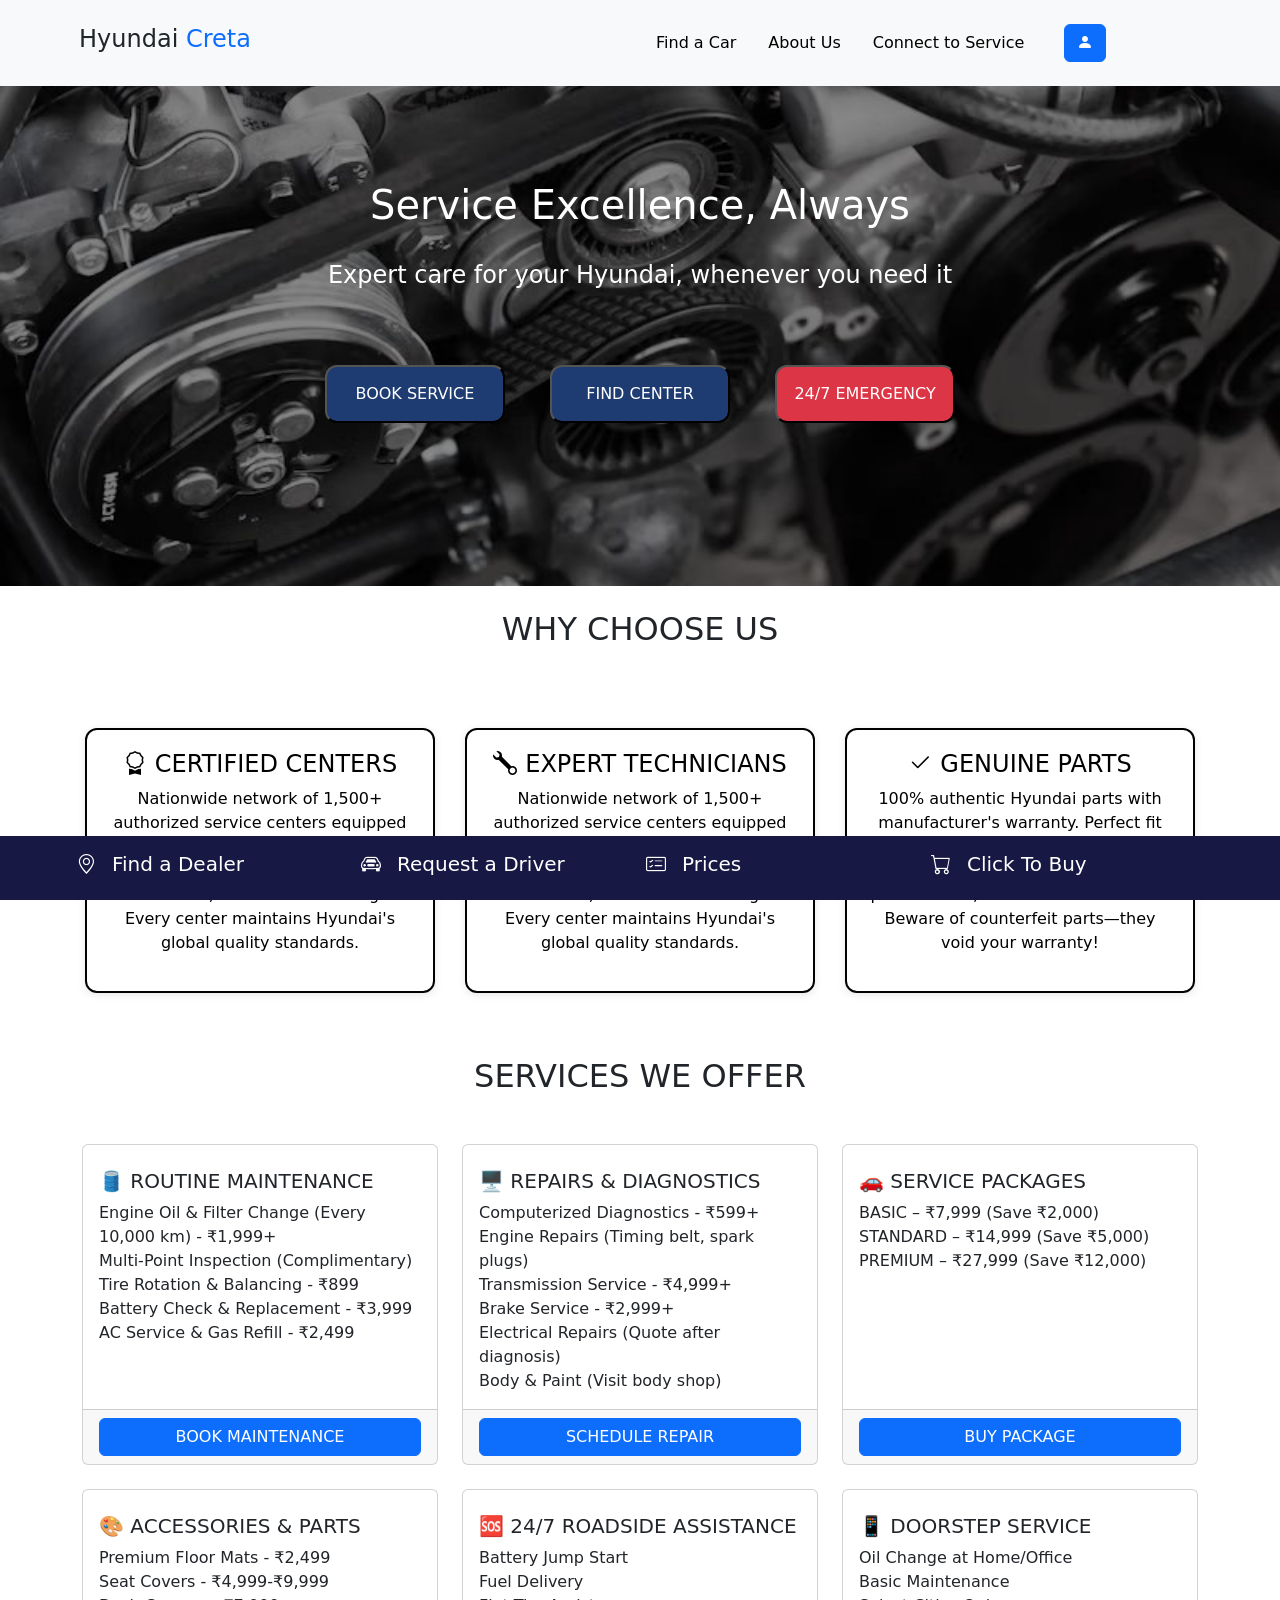
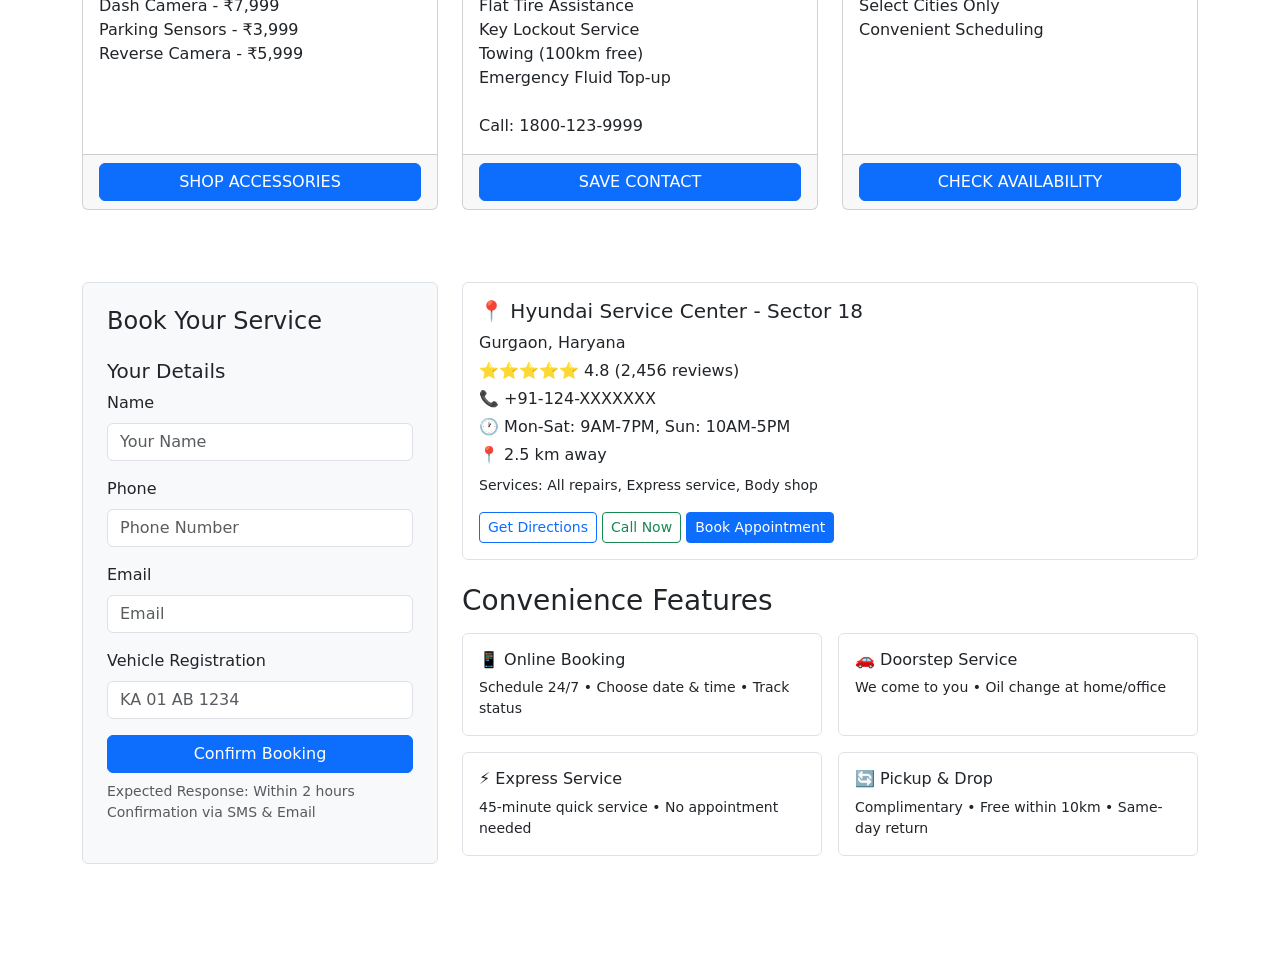
<file: servicecenter.html>
<!DOCTYPE html>
<html lang="en">
<head>
    <meta charset="UTF-8">
    <meta name="viewport" content="width=device-width, initial-scale=1.0">
    <title>Story</title>
    <link href="https://cdn.jsdelivr.net/npm/bootstrap@5.3.8/dist/css/bootstrap.min.css" rel="stylesheet"
    integrity="sha384-sRIl4kxILFvY47J16cr9ZwB07vP4J8+LH7qKQnuqkuIAvNWLzeN8tE5YBujZqJLB" crossorigin="anonymous">
  <script src="https://cdn.jsdelivr.net/npm/bootstrap@5.3.8/dist/js/bootstrap.bundle.min.js"
    integrity="sha384-FKyoEForCGlyvwx9Hj09JcYn3nv7wiPVlz7YYwJrWVcXK/BmnVDxM+D2scQbITxI"
    crossorigin="anonymous"></script>
    <link rel="stylesheet" href="https://cdn.jsdelivr.net/npm/bootstrap-icons@1.13.1/font/bootstrap-icons.min.css">
    <link rel="stylesheet" href="syle.css">
</head>
<body>
    <header class="container-fluid bg-body-tertiary">
        <div class="container">
            <div class="row">
            <div class="container col-1 float">
               <a class="navbar-brand nav-link" href="index.html">
                 <strong class="fw-bold"><h4>Hyundai <span class="text-primary">Creta</span></h4></strong>
               </a>
            </div>
            <div class="col-4">
                
            </div>
          <nav class="navbar  navbar-expand-lg col-6">
            <ul class="navbar nav">
                <li class="nav-item">
                    <a class="nav-link text-black" href="findcar.html">Find a Car</a>
                </li>
                <li class="nav-item">
                    <a class="nav-link text-black" href="about.html">About Us</a>
                </li>
                <li class="nav-item">
                    <a class="nav-link text-black" href="servicecenter.html">Connect to Service</a>
                </li>
                <li class="nav-item ps-2">
                    <a class="nav-link text-black" href="#">
                        <button class="btn btn-primary"
                                data-bs-toggle="modal"
                                data-bs-target="#modalId"
                                type="button">  
                                <i class="bi bi-person-fill"></i>
                        </button>
                    </a>   
                </li>
            </ul>
          </nav>
        </div>
        </div>
    </header>
    <!-- if you want to close by clicking outside the modal, delete the last endpoint:data-bs-backdrop and data-bs-keyboard -->
        <div
            class="modal fade"
            id="modalId"
            tabindex="-1"
            data-bs-backdrop="static"
            data-bs-keyboard="false"
            
            role="dialog"
            aria-labelledby="modalTitleId"
            aria-hidden="true"
        >
            <div
                class="modal-dialog modal-dialog-scrollable modal-dialog-centered modal-sm"
                role="document"
            >
                <div class="modal-content">
                    <div class="modal-header">
                        <h5 class="modal-title" id="modalTitleId">
                            Login To Get More
                        </h5>
                        <button
                            type="button"
                            class="btn-close"
                            data-bs-dismiss="modal"
                            aria-label="Close"
                        ></button>
                    </div>
                    <div class="modal-body">
                        <div class="p-3">
                        <input class="form-control mb-3" type="text" placeholder="Enter Your Name">
                        <input class="form-control mb-3" type="email" placeholder="Enter Your Email">
                        <input class="form-control mb-3" type="number" placeholder="Enter Your Number">
                        <button class="btn btn-primary w-100">Login</button>
                    </div>
                    </div>
                </div>
            </div>
        </div>
<!--modal ends-->
<section class="container-fluid service">
        <h1 class="text-center">Service Excellence, Always</h1>
        <h4 class="text-center mt-4">Expert care for your Hyundai, whenever you need it</h4>
        <div class="py-5">
            <button class="servicebtn">BOOK SERVICE</button>
            <button class="servicebtn">FIND CENTER</button>
            <button class="servicebtn bg-danger">24/7 EMERGENCY</button>
        </div>
</section>
<section>
        <div class="w-100 py-4">
            <h3 class="text-center fs-2">WHY CHOOSE US</h3>
        </div>
        <div class="container py-5">
            <div class="row justify-content-around">
                <div class="col-md-4 servicebox">
                    <h4><i class="bi bi-award pe-2"></i>CERTIFIED CENTERS</h4>
                    <p>Nationwide network of 1,500+ authorized service centers equipped with latest diagnostic equipment, genuine parts, factory-trained technicians, and customer lounges. Every center maintains Hyundai's global quality standards.</p>
                </div>
                <div class="col-md-4 servicebox">
                    <h4><i class="bi bi-wrench pe-2"></i>EXPERT TECHNICIANS</h4>
                    <p>Nationwide network of 1,500+ authorized service centers equipped with latest diagnostic equipment, genuine parts, factory-trained technicians, and customer lounges. Every center maintains Hyundai's global quality standards.</p>
                </div>
                <div class="col-md-4 servicebox">
                    <h4><i class="bi bi-check2 pe-2"></i>GENUINE PARTS</h4>
                    <p>100% authentic Hyundai parts with manufacturer's warranty. Perfect fit and compatibility, tested for quality and durability, optimal vehicle performance, maintains resale value. Beware of counterfeit parts—they void your warranty!</p>
                </div>
        </div>
        </div>
        <div class="container py-3 text-center">
            <h3 class="fs-2">SERVICES WE OFFER  </h3>
        </div>
        <div class="container my-4">
  <div class="row g-4">
    <div class="col-12 col-md-6 col-lg-4">
      <div class="card h-100">
        <div class="card-body">
          <h5 class="card-title mt-2">🛢️ ROUTINE MAINTENANCE</h5>
          <p class="card-text">
            Engine Oil & Filter Change (Every 10,000 km) - ₹1,999+ <br>
            Multi-Point Inspection (Complimentary) <br>
            Tire Rotation & Balancing - ₹899 <br>
            Battery Check & Replacement - ₹3,999 <br>
            AC Service & Gas Refill - ₹2,499
          </p>
        </div>
        <div class="card-footer">
          <button class="btn btn-primary w-100">BOOK MAINTENANCE</button>
        </div>
      </div>
    </div>
    <div class="col-12 col-md-6 col-lg-4">
      <div class="card h-100">
        <div class="card-body">
          <h5 class="card-title mt-2">🖥️ REPAIRS & DIAGNOSTICS</h5>
          <p class="card-text">
            Computerized Diagnostics - ₹599+ <br>
            Engine Repairs (Timing belt, spark plugs) <br>
            Transmission Service - ₹4,999+ <br>
            Brake Service - ₹2,999+ <br>
            Electrical Repairs (Quote after diagnosis) <br>
            Body & Paint (Visit body shop)
          </p>
        </div>
        <div class="card-footer">
          <button class="btn btn-primary w-100">SCHEDULE REPAIR</button>
        </div>
      </div>
    </div>
    <div class="col-12 col-md-6 col-lg-4">
      <div class="card h-100">
        <div class="card-body">
          <h5 class="card-title mt-2">🚗 SERVICE PACKAGES</h5>
          <p class="card-text">
            BASIC – ₹7,999 (Save ₹2,000) <br>
            STANDARD – ₹14,999 (Save ₹5,000) <br>
            PREMIUM – ₹27,999 (Save ₹12,000)
          </p>
        </div>
        <div class="card-footer">
          <button class="btn btn-primary w-100">BUY PACKAGE</button>
        </div>
      </div>
    </div>
    <div class="col-12 col-md-6 col-lg-4">
      <div class="card h-100">
        <div class="card-body">
          <h5 class="card-title mt-2">🎨 ACCESSORIES & PARTS</h5>
          <p class="card-text">
            Premium Floor Mats - ₹2,499 <br>
            Seat Covers - ₹4,999-₹9,999 <br>
            Dash Camera - ₹7,999 <br>
            Parking Sensors - ₹3,999 <br>
            Reverse Camera - ₹5,999
          </p>
        </div>
        <div class="card-footer">
          <button class="btn btn-primary w-100">SHOP ACCESSORIES</button>
        </div>
      </div>
    </div>
    <div class="col-12 col-md-6 col-lg-4">
      <div class="card h-100">
        <div class="card-body">
          <h5 class="card-title mt-2">🆘 24/7 ROADSIDE ASSISTANCE</h5>
          <p class="card-text">
            Battery Jump Start <br>
            Fuel Delivery <br>
            Flat Tire Assistance <br>
            Key Lockout Service <br>
            Towing (100km free) <br>
            Emergency Fluid Top-up <br><br>
            Call: 1800-123-9999
          </p>
        </div>
        <div class="card-footer">
          <button class="btn btn-primary w-100">SAVE CONTACT</button>
        </div>
      </div>
    </div>
    <div class="col-12 col-md-6 col-lg-4">
      <div class="card h-100">
        <div class="card-body">
          <h5 class="card-title mt-2">📱 DOORSTEP SERVICE</h5>
          <p class="card-text">
            Oil Change at Home/Office <br>
            Basic Maintenance <br>
            Select Cities Only <br>
            Convenient Scheduling
          </p>
        </div>
        <div class="card-footer">
          <button class="btn btn-primary w-100">CHECK AVAILABILITY</button>
        </div>
      </div>
    </div>
  </div>
</div>
</section>
<section>
    <div class="container py-5">
    <div class="row g-4">
        <div class="col-md-4">
            <div class="p-4 border rounded bg-light">
                <h4 class="mb-3">Book Your Service</h4>
                <h5 class="mt-4">Your Details</h5>
                <div class="mb-3">
                    <label class="form-label">Name</label>
                    <input type="text" class="form-control" placeholder="Your Name">
                </div>
                <div class="mb-3">
                    <label class="form-label">Phone</label>
                    <input type="text" class="form-control" placeholder="Phone Number">
                </div>
                <div class="mb-3">
                    <label class="form-label">Email</label>
                    <input type="email" class="form-control" placeholder="Email">
                </div>
                <div class="mb-3">
                    <label class="form-label">Vehicle Registration</label>
                    <input type="text" class="form-control" placeholder="KA 01 AB 1234">
                </div>
                <button class="btn btn-primary w-100">Confirm Booking</button>
                <p class="text-muted small mt-2 mb-0">Expected Response: Within 2 hours</p>
                <p class="text-muted small">Confirmation via SMS & Email</p>
            </div>
        </div>
        <div class="col-md-8">
            <div class="p-3 border rounded mb-4">
                <h5>📍 Hyundai Service Center - Sector 18</h5>
                <p class="mb-1">Gurgaon, Haryana</p>
                <p class="mb-1">⭐⭐⭐⭐⭐ 4.8 (2,456 reviews)</p>
                <p class="mb-1">📞 +91-124-XXXXXXX</p>
                <p class="mb-1">🕐 Mon-Sat: 9AM-7PM, Sun: 10AM-5PM</p>
                <p class="mb-2">📍 2.5 km away</p>
                <p class="small mb-3">Services: All repairs, Express service, Body shop</p>
                <button class="btn btn-outline-primary btn-sm">Get Directions</button>
                <button class="btn btn-outline-success btn-sm">Call Now</button>
                <button class="btn btn-primary btn-sm">Book Appointment</button>
            </div>
            <h3 class="mt-4 mb-3">Convenience Features</h3>
            <div class="row g-3">
                <div class="col-sm-6">
                    <div class="p-3 border rounded h-100">
                        <h6>📱 Online Booking</h6>
                        <p class="small mb-0">Schedule 24/7 • Choose date & time • Track status</p>
                    </div>
                </div>
                <div class="col-sm-6">
                    <div class="p-3 border rounded h-100">
                        <h6>🚗 Doorstep Service</h6>
                        <p class="small mb-0">We come to you • Oil change at home/office</p>
                    </div>
                </div>
                <div class="col-sm-6">
                    <div class="p-3 border rounded h-100">
                        <h6>⚡ Express Service</h6>
                        <p class="small mb-0">45-minute quick service • No appointment needed</p>
                    </div>
                </div>
                <div class="col-sm-6">
                    <div class="p-3 border rounded h-100">
                        <h6>🔄 Pickup & Drop</h6>
                        <p class="small mb-0">Complimentary • Free within 10km • Same-day return</p>
                    </div>
                </div>
            </div>
        </div>
    </div>
</div>
</section>
<footer class="container-fluid w-100 p-3 sticky-bottom">
        <div class="container ms-5">
            <div class="row">
            <div class="col-3">
                <h5><span><i class="bi bi-geo-alt pe-3"></i></span>Find a Dealer</h5>
            </div>
            <div class="col-3">
                <h5><span><i class="bi bi-car-front pe-3"></i></span>Request a Driver</h5>
            </div>
            <div class="col-3">
                <h5><span><i class="bi bi-card-checklist pe-3"></i></span>Prices</h5>
            </div>
            <div class="col-3">
                <h5><span><i class="bi bi-cart pe-3"></i></span>Click To Buy</h5>
            </div>
        </div>
        </div>
    </footer>
</body>
</html>
</file>
<file: syle.css>
.logo{
    height: 600px;
}
.id button{
    padding: 10px;
    margin:5px;
    width: 260px;
    background-color: gray;
    color: white;
    border: 1px solid gray;
}
footer, .new{
    background-color: rgb(24, 24, 68);
    color: white;
}
.float{
    display: flex;
    align-items:center;
    justify-content: center;
    
}
.discover{
    background: linear-gradient(120deg, #1e3c72 0%, #2a5298 50%, #7e8ba3 100%);
    height: 500px;
    display: flex;
    justify-content: center;
    align-items: center;
    flex-direction: column;
    color: white;
}
body{
    margin:0%;
}

.box{
    border: 2px solid black;      
    color: black;                   
    width: 150px;
    padding: 20px;
    text-align: center;
    border-radius: 12px;
    box-shadow: 0px 2px 8px rgba(0,0,0,0.1);
}
.service{
    height: 500px;
    width: 100%;
    display: flex;
    justify-content: center;
    align-items: center;
    flex-direction: column;
    background-image: url(assets/service1.jpg);
    background-size: cover;        
    background-repeat: no-repeat;  
    background-position: center;   
    color: white;
}
.servicebtn{
    padding: 15px;
    margin: 20px;
    box-shadow: 0px 2px 8px rgba(0,0,0,0.1);
    text-align: center;
    border-radius: 12px;
    background-color: #1e3c72;
    color: white;
    width: 180px;
}
.servicebox{
    border: 2px solid black;
    width: 350px;      
    color: black;                   
    padding: 20px;
    text-align: center;
    border-radius: 12px;
    box-shadow: 0px 2px 8px rgba(0,0,0,0.1);
}

.cardbtn{
    border: 1px solid black;
}
</file>
